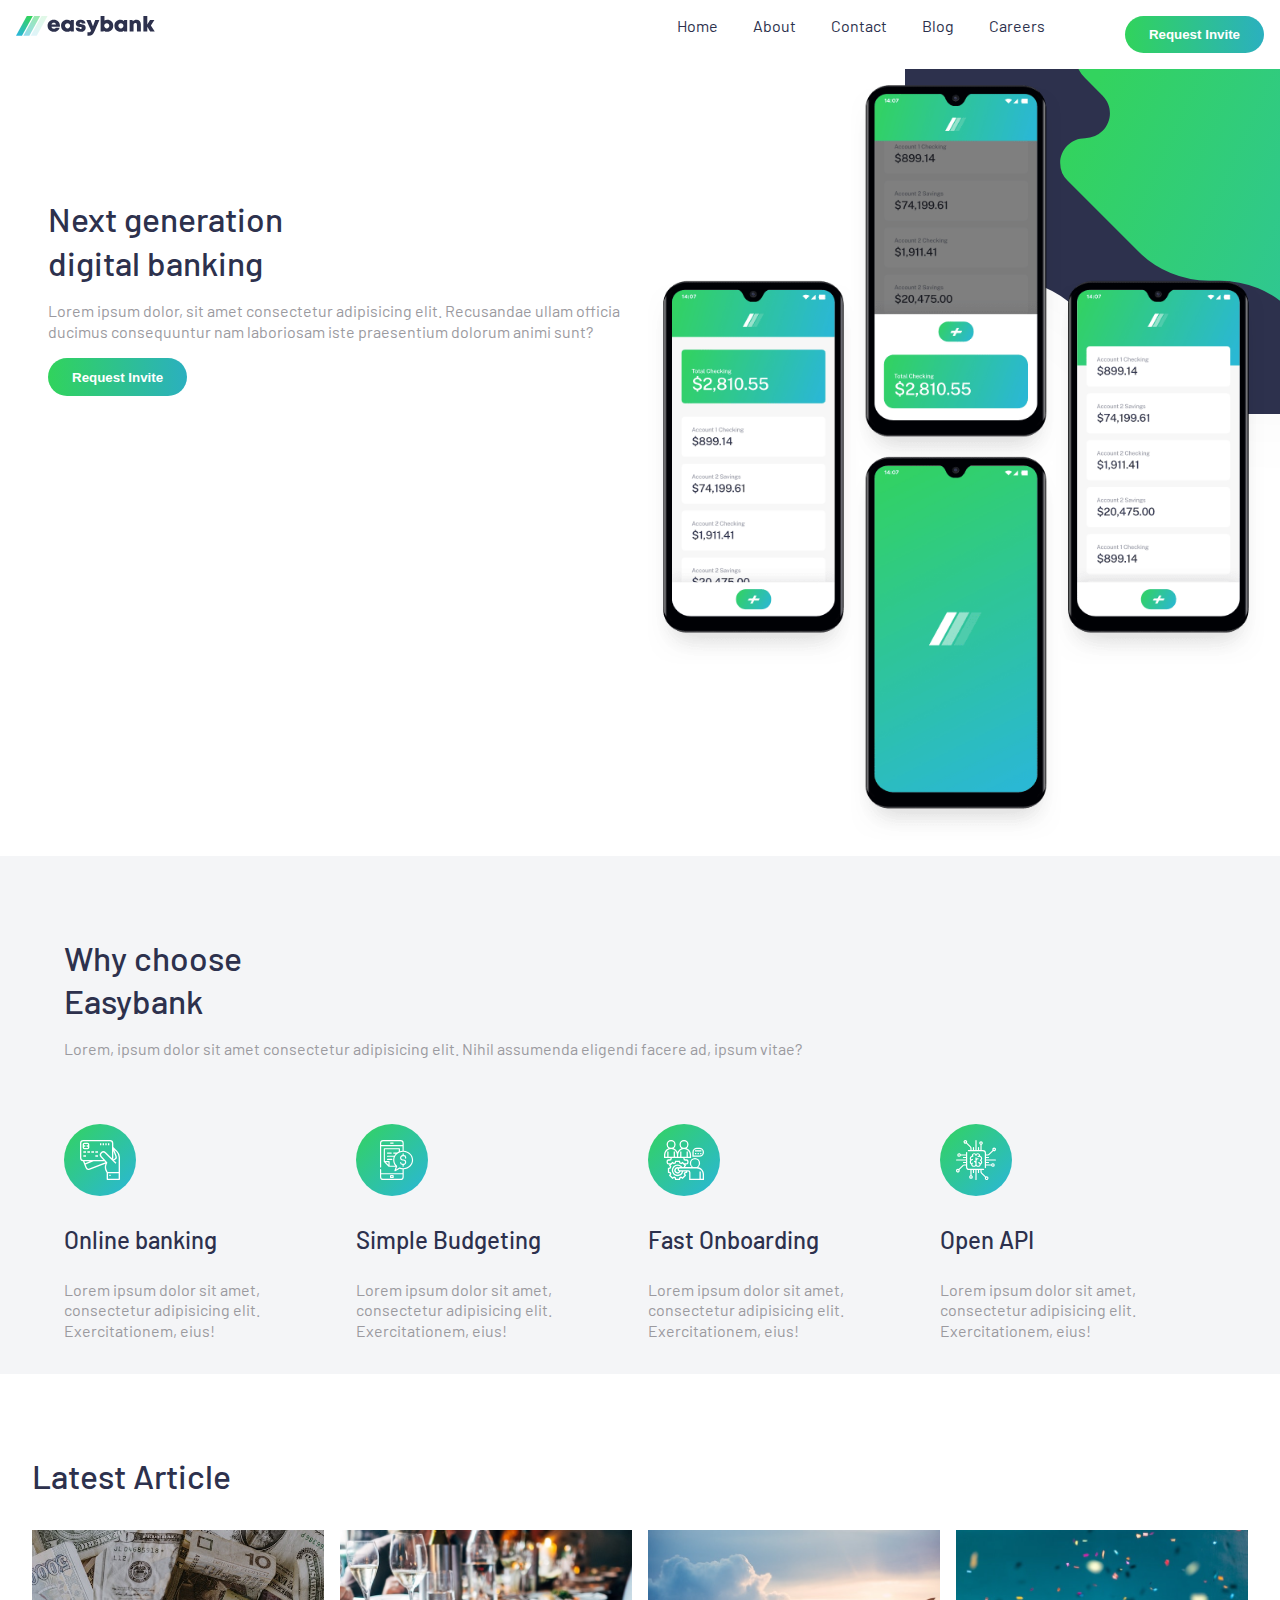
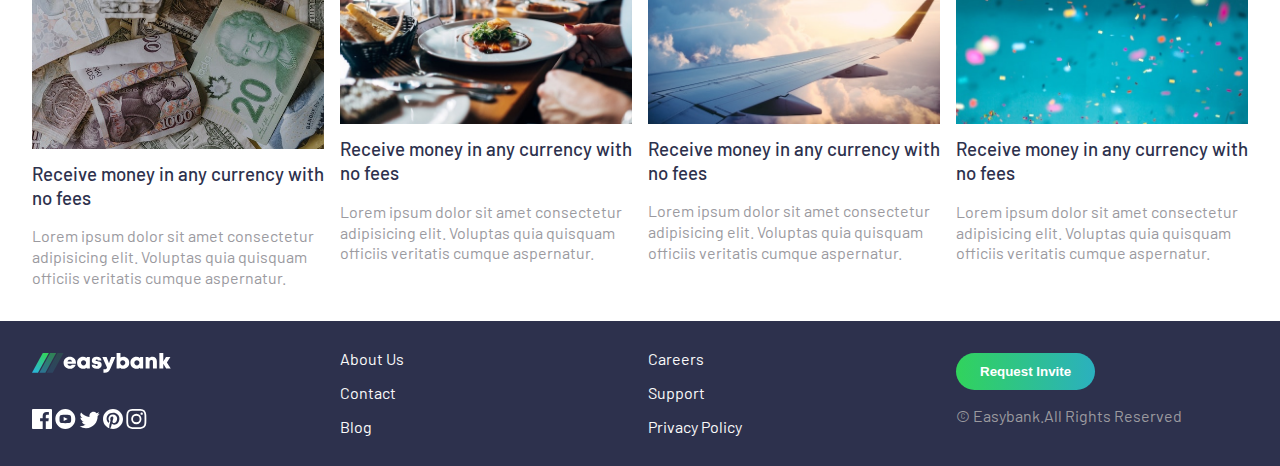
<file: index.html>
<!DOCTYPE html>
<html lang="en">
<head>
    <meta charset="UTF-8">
    <meta http-equiv="X-UA-Compatible" content="IE=edge">
    <meta name="viewport" content="width=device-width, initial-scale=1.0">
    <title>Document</title>
    <link rel="stylesheet" href="sass/style.css">
    <link rel="stylesheet" href="https://pro.fontawesome.com/releases/v5.10.0/css/all.css" integrity="sha384-AYmEC3Yw5cVb3ZcuHtOA93w35dYTsvhLPVnYs9eStHfGJvOvKxVfELGroGkvsg+p" crossorigin="anonymous"/>

</head>
<body>
    <nav>

        <div class="nav collapsible collapsible--expanded">
            
             
                    <svg  xmlns="http://www.w3.org/2000/svg" width="139" height="20"><defs><linearGradient id="a" x1="72.195%" x2="17.503%" y1="0%" y2="100%"><stop offset="0%" stop-color="#33D35E"/><stop offset="100%" stop-color="#2AB6D9"/></linearGradient></defs><g fill="none" fill-rule="evenodd"><path fill="#2D314D" fill-rule="nonzero" d="M37.754 15.847c2.852 0 5.152-1.622 5.952-4.216h-3.897c-.376.665-1.14 1.066-2.055 1.066-1.237 0-2.065-.674-2.32-1.978h8.44c.051-.352.081-.694.081-1.037 0-3.335-2.537-5.95-6.201-5.95-3.568 0-6.175 2.564-6.175 6.049 0 3.473 2.628 6.066 6.175 6.066zm2.344-7.297h-4.596c.317-1.129 1.11-1.749 2.252-1.749 1.181 0 2 .613 2.344 1.75zm10.946 7.296c1.32 0 2.5-.434 3.43-1.188l.336.804h3.027V4.093h-2.919l-.4.88c-.94-.775-2.135-1.222-3.474-1.222-3.476 0-5.961 2.505-5.961 6.026 0 3.533 2.485 6.07 5.961 6.07zm.524-3.467c-1.467 0-2.545-1.108-2.545-2.593 0-1.475 1.069-2.583 2.545-2.583 1.466 0 2.544 1.108 2.544 2.583 0 1.485-1.078 2.593-2.544 2.593zm13.123 3.467c3.02 0 5.025-1.554 5.025-3.93 0-2.883-2.387-3.256-4.183-3.575-1.08-.193-1.95-.344-1.95-.99 0-.527.422-.838 1.05-.838.71 0 1.197.337 1.197 1.063h3.667c-.044-2.303-1.92-3.843-4.816-3.843-2.912 0-4.854 1.47-4.854 3.75 0 2.757 2.337 3.289 4.1 3.574 1.092.181 1.952.368 1.952 1.024 0 .587-.543.88-1.116.88-.742 0-1.32-.383-1.32-1.214h-3.77c.036 2.463 1.919 4.1 5.018 4.1zm8.1 3.858c2.936 0 4.344-1.257 5.877-4.736l4.764-10.863h-4.206l-2.249 6.263-2.412-6.263H70.31l4.698 10.43c-.53 1.414-.983 1.804-2.48 1.804H71.45v3.365h1.341zm18.504-3.858c3.5 0 5.973-2.515 5.973-6.048S94.796 3.75 91.295 3.75a5.332 5.332 0 00-2.825.784V0H84.6v15.474h2.897l.37-.844c.923.771 2.102 1.216 3.428 1.216zm-.523-3.467c-1.467 0-2.545-1.108-2.545-2.58 0-1.486 1.078-2.594 2.545-2.594 1.466 0 2.544 1.108 2.544 2.593 0 1.473-1.087 2.58-2.544 2.58zm13.598 3.467c1.32 0 2.5-.434 3.43-1.188l.336.804h3.027V4.093h-2.918l-.401.88c-.939-.775-2.135-1.222-3.474-1.222-3.476 0-5.96 2.505-5.96 6.026 0 3.533 2.484 6.07 5.96 6.07zm.524-3.467c-1.467 0-2.545-1.108-2.545-2.593 0-1.475 1.07-2.583 2.545-2.583 1.467 0 2.545 1.108 2.545 2.583 0 1.485-1.078 2.593-2.545 2.593zm12.653 3.095V9.403c0-1.447.702-2.3 1.923-2.3.986 0 1.483.657 1.483 1.98v6.39h3.915V8.543c0-2.897-1.733-4.773-4.373-4.773-1.47 0-2.733.565-3.58 1.508l-.537-1.172h-2.747v11.369h3.916zm13.748 0v-4.808l2.848 4.808h4.616l-3.902-5.95 3.543-5.419h-4.397l-2.708 4.454V0h-3.916v15.474h3.916z"/><g fill="url(#a)"><path d="M10.802 0L0 19.704h5.986L16.789 0z"/><path opacity=".5" d="M18.171 0L7.368 19.704h5.986L24.157 0z"/><path opacity=".15" d="M25.539 0L14.737 19.704h5.986L31.525 0z"/></g></g></svg>
                    <i  class="fas fa-bars menu"></i>
            
            <div class="container " id="collapsible__content">
                
                    <ul class="list__nav">
                        <li class="li">Home</li>
                        <li class="li">About</li>
                        <li class="li">Contact</li>
                        <li class="li">Blog</li>
                        <li class="li">Careers</li>
                    </ul>
                    <button class="btn">Request Invite</button>
            </div>
           
        </div>
        <div class="hero grid grid--cols-2">
       
            <img src="images/image-mockups.png" alt="" class="hero__img">
            <div class="hero__content">
                <h1 class="hero__heading">Next generation <br> digital banking</h1>
                <p class="hero__text">
                    Lorem ipsum dolor, sit amet consectetur adipisicing elit. Recusandae ullam officia ducimus consequuntur nam laboriosam iste praesentium dolorum animi sunt?
                </p>
                <button class="btn">Request Invite</button>
            </div>
        </div>
    </nav>
    <main>
        <div class="callout">
            <div class="callout__header">
                <h1 class="callout__heading">
                    Why choose <br> Easybank
                </h1>
                <p class="callout__text">
                    Lorem, ipsum dolor sit amet consectetur adipisicing elit. Nihil assumenda eligendi facere ad, ipsum vitae?
                </p>
            </div>
            <div class="callout__body grid grid--cols-4">
            <div class="callout__article">
                <img src="images/icon-online.svg" alt="" class="callout__img">
                <h2 class="title">Online banking</h2>
                <p class="callout_article-text">
                    Lorem ipsum dolor sit amet, consectetur adipisicing elit. Exercitationem, eius!
                </p>
            </div>
            <div class="callout__article">
                <img src="images/icon-budgeting.svg" alt="" class="callout__img">
                <h2 class="title">Simple Budgeting</h2>
                <p class="callout_article-text">
                    Lorem ipsum dolor sit amet, consectetur adipisicing elit. Exercitationem, eius!
                </p>
            </div>
            <div class="callout__article">
                <img src="images/icon-onboarding.svg" alt="" class="callout__img">
                <h2 class="title">Fast Onboarding</h2>
                <p class="callout_article-text">
                    Lorem ipsum dolor sit amet, consectetur adipisicing elit. Exercitationem, eius!
                </p>
            </div>
            <div class="callout__article">
                <img src="images/icon-api.svg" alt="" class="callout__img">
                <h2 class="title">Open API</h2>
                <p class="callout_article-text">
                    Lorem ipsum dolor sit amet, consectetur adipisicing elit. Exercitationem, eius!
                </p>
            </div>
            </div>
        </div>
        <!-- features -->
        <div class="features">
            <h1 class="features__heading">Latest Article</h1>
            <div class="features__body grid grid--cols-4">
                <div class="features__article">
                    <img src="images/image-currency.jpg" alt="" class="features__img">
                    <h3 class="article__title">Receive money in any currency with no fees</h3>
                    <p class="features__text">
                        Lorem ipsum dolor sit amet consectetur adipisicing elit. Voluptas quia quisquam officiis veritatis cumque aspernatur.
                    </p>
                </div>
                <div class="features__article">
                    <img src="images/image-restaurant.jpg" alt="" class="features__img">
                    <h3 class="article__title">Receive money in any currency with no fees</h3>
                    <p class="features__text">
                        Lorem ipsum dolor sit amet consectetur adipisicing elit. Voluptas quia quisquam officiis veritatis cumque aspernatur.
                    </p>
                </div>
                <div class="features__article">
                    <img src="images/image-plane.jpg" alt="" class="features__img">
                    <h3 class="article__title">Receive money in any currency with no fees</h3>
                    <p class="features__text">
                        Lorem ipsum dolor sit amet consectetur adipisicing elit. Voluptas quia quisquam officiis veritatis cumque aspernatur.
                    </p>
                </div>
                <div class="features__article">
                    <img src="images/image-confetti.jpg" alt="" class="features__img">
                    <h3 class="article__title">Receive money in any currency with no fees</h3>
                    <p class="features__text">
                        Lorem ipsum dolor sit amet consectetur adipisicing elit. Voluptas quia quisquam officiis veritatis cumque aspernatur.
                    </p>
                </div>
            </div>
        </div>
    </main>
    <footer>
        <div class="footer grid grid--cols-4">
            <div class="footer__media">
            <svg class="footer__logo" xmlns="http://www.w3.org/2000/svg" width="139" height="20"><defs><linearGradient id="a" x1="72.195%" x2="17.503%" y1="0%" y2="100%"><stop offset="0%" stop-color="#33D35E"/><stop offset="100%" stop-color="#2AB6D9"/></linearGradient></defs><g fill="none" fill-rule="evenodd"><path fill="#fff" fill-rule="nonzero" d="M37.754 15.847c2.852 0 5.152-1.622 5.952-4.216h-3.897c-.376.665-1.14 1.066-2.055 1.066-1.237 0-2.065-.674-2.32-1.978h8.44c.051-.352.081-.694.081-1.037 0-3.335-2.537-5.95-6.201-5.95-3.568 0-6.175 2.564-6.175 6.049 0 3.473 2.628 6.066 6.175 6.066zm2.344-7.297h-4.596c.317-1.129 1.11-1.749 2.252-1.749 1.181 0 2 .613 2.344 1.75zm10.946 7.296c1.32 0 2.5-.434 3.43-1.188l.336.804h3.027V4.093h-2.919l-.4.88c-.94-.775-2.135-1.222-3.474-1.222-3.476 0-5.961 2.505-5.961 6.026 0 3.533 2.485 6.07 5.961 6.07zm.524-3.467c-1.467 0-2.545-1.108-2.545-2.593 0-1.475 1.069-2.583 2.545-2.583 1.466 0 2.544 1.108 2.544 2.583 0 1.485-1.078 2.593-2.544 2.593zm13.123 3.467c3.02 0 5.025-1.554 5.025-3.93 0-2.883-2.387-3.256-4.183-3.575-1.08-.193-1.95-.344-1.95-.99 0-.527.422-.838 1.05-.838.71 0 1.197.337 1.197 1.063h3.667c-.044-2.303-1.92-3.843-4.816-3.843-2.912 0-4.854 1.47-4.854 3.75 0 2.757 2.337 3.289 4.1 3.574 1.092.181 1.952.368 1.952 1.024 0 .587-.543.88-1.116.88-.742 0-1.32-.383-1.32-1.214h-3.77c.036 2.463 1.919 4.1 5.018 4.1zm8.1 3.858c2.936 0 4.344-1.257 5.877-4.736l4.764-10.863h-4.206l-2.249 6.263-2.412-6.263H70.31l4.698 10.43c-.53 1.414-.983 1.804-2.48 1.804H71.45v3.365h1.341zm18.504-3.858c3.5 0 5.973-2.515 5.973-6.048S94.796 3.75 91.295 3.75a5.332 5.332 0 00-2.825.784V0H84.6v15.474h2.897l.37-.844c.923.771 2.102 1.216 3.428 1.216zm-.523-3.467c-1.467 0-2.545-1.108-2.545-2.58 0-1.486 1.078-2.594 2.545-2.594 1.466 0 2.544 1.108 2.544 2.593 0 1.473-1.087 2.58-2.544 2.58zm13.598 3.467c1.32 0 2.5-.434 3.43-1.188l.336.804h3.027V4.093h-2.918l-.401.88c-.939-.775-2.135-1.222-3.474-1.222-3.476 0-5.96 2.505-5.96 6.026 0 3.533 2.484 6.07 5.96 6.07zm.524-3.467c-1.467 0-2.545-1.108-2.545-2.593 0-1.475 1.07-2.583 2.545-2.583 1.467 0 2.545 1.108 2.545 2.583 0 1.485-1.078 2.593-2.545 2.593zm12.653 3.095V9.403c0-1.447.702-2.3 1.923-2.3.986 0 1.483.657 1.483 1.98v6.39h3.915V8.543c0-2.897-1.733-4.773-4.373-4.773-1.47 0-2.733.565-3.58 1.508l-.537-1.172h-2.747v11.369h3.916zm13.748 0v-4.808l2.848 4.808h4.616l-3.902-5.95 3.543-5.419h-4.397l-2.708 4.454V0h-3.916v15.474h3.916z"/><g fill="url(#a)"><path d="M10.802 0L0 19.704h5.986L16.789 0z"/><path opacity=".5" d="M18.171 0L7.368 19.704h5.986L24.157 0z"/><path opacity=".15" d="M25.539 0L14.737 19.704h5.986L31.525 0z"/></g></g></svg>
             <div class="media">
                <svg xmlns="http://www.w3.org/2000/svg" width="20" height="20"><path fill="#FFF" d="M18.896 0H1.104C.494 0 0 .494 0 1.104v17.793C0 19.506.494 20 1.104 20h9.58v-7.745H8.076V9.237h2.606V7.01c0-2.583 1.578-3.99 3.883-3.99 1.104 0 2.052.082 2.329.119v2.7h-1.598c-1.254 0-1.496.597-1.496 1.47v1.928h2.989l-.39 3.018h-2.6V20h5.098c.608 0 1.102-.494 1.102-1.104V1.104C20 .494 19.506 0 18.896 0z"/></svg>
                <svg xmlns="http://www.w3.org/2000/svg" width="21" height="20"><path fill="#FFF" d="M10.333 0c-5.522 0-10 4.478-10 10 0 5.523 4.478 10 10 10 5.523 0 10-4.477 10-10 0-5.522-4.477-10-10-10zm3.701 14.077c-1.752.12-5.653.12-7.402 0C4.735 13.947 4.514 13.018 4.5 10c.014-3.024.237-3.947 2.132-4.077 1.749-.12 5.651-.12 7.402 0 1.898.13 2.118 1.059 2.133 4.077-.015 3.024-.238 3.947-2.133 4.077zM8.667 8.048l4.097 1.949-4.097 1.955V8.048z"/></svg>
                <svg xmlns="http://www.w3.org/2000/svg" width="21" height="18"><path fill="#FFF" d="M20.667 2.797a8.192 8.192 0 01-2.357.646 4.11 4.11 0 001.804-2.27 8.22 8.22 0 01-2.606.996A4.096 4.096 0 0014.513.873c-2.649 0-4.595 2.472-3.997 5.038a11.648 11.648 0 01-8.457-4.287 4.109 4.109 0 001.27 5.478A4.086 4.086 0 011.47 6.59c-.045 1.901 1.317 3.68 3.29 4.075a4.113 4.113 0 01-1.853.07 4.106 4.106 0 003.834 2.85 8.25 8.25 0 01-6.075 1.7 11.616 11.616 0 006.29 1.843c7.618 0 11.922-6.434 11.662-12.205a8.354 8.354 0 002.048-2.124z"/></svg>
                <svg xmlns="http://www.w3.org/2000/svg" width="20" height="20"><path fill="#FFF" d="M10 0C4.478 0 0 4.477 0 10c0 4.237 2.636 7.855 6.356 9.312-.088-.791-.167-2.005.035-2.868.182-.78 1.172-4.97 1.172-4.97s-.299-.6-.299-1.486c0-1.39.806-2.428 1.81-2.428.852 0 1.264.64 1.264 1.408 0 .858-.545 2.14-.828 3.33-.236.995.5 1.807 1.48 1.807 1.778 0 3.144-1.874 3.144-4.58 0-2.393-1.72-4.068-4.177-4.068-2.845 0-4.515 2.135-4.515 4.34 0 .859.331 1.781.745 2.281a.3.3 0 01.069.288l-.278 1.133c-.044.183-.145.223-.335.134-1.249-.581-2.03-2.407-2.03-3.874 0-3.154 2.292-6.052 6.608-6.052 3.469 0 6.165 2.473 6.165 5.776 0 3.447-2.173 6.22-5.19 6.22-1.013 0-1.965-.525-2.291-1.148l-.623 2.378c-.226.869-.835 1.958-1.244 2.621.937.29 1.931.446 2.962.446 5.522 0 10-4.477 10-10S15.522 0 10 0z"/></svg>
                <svg xmlns="http://www.w3.org/2000/svg" width="21" height="20"><path fill="#FFF" d="M10.333 1.802c2.67 0 2.987.01 4.042.059 2.71.123 3.976 1.409 4.1 4.099.048 1.054.057 1.37.057 4.04 0 2.672-.01 2.988-.058 4.042-.124 2.687-1.386 3.975-4.099 4.099-1.055.048-1.37.058-4.042.058-2.67 0-2.986-.01-4.04-.058-2.717-.124-3.976-1.416-4.1-4.1-.048-1.054-.058-1.37-.058-4.041 0-2.67.01-2.986.058-4.04.124-2.69 1.387-3.977 4.1-4.1 1.054-.048 1.37-.058 4.04-.058zm0-1.802C7.618 0 7.278.012 6.211.06 2.579.227.56 2.242.394 5.877.345 6.944.334 7.284.334 10s.011 3.057.06 4.123c.166 3.632 2.181 5.65 5.816 5.817 1.068.048 1.408.06 4.123.06 2.716 0 3.057-.012 4.124-.06 3.628-.167 5.651-2.182 5.816-5.817.049-1.066.06-1.407.06-4.123s-.011-3.056-.06-4.122C20.11 2.249 18.093.228 14.458.06 13.39.01 13.049 0 10.333 0zm0 4.865a5.135 5.135 0 100 10.27 5.135 5.135 0 000-10.27zm0 8.468a3.333 3.333 0 110-6.666 3.333 3.333 0 010 6.666zm5.339-9.87a1.2 1.2 0 10-.001 2.4 1.2 1.2 0 000-2.4z"/></svg>
            </div> 
            </div>
            <div class="footer__list">
                <ul>
                    <li>About Us</li>
                    <li>Contact</li>
                    <li>Blog</li>
                </ul>
            </div>
            <div class="footer__list">
                <ul>
                    <li>Careers</li>
                    <li>Support</li>
                    <li>Privacy Policy</li>
                </ul>
            </div>
            <div class="footer__btn">
                <button class="btn">Request Invite</button>
                <p> &copy; Easybank.All Rights Reserved </p>
            </div>
        
            
        </div>
    </footer>
      <script src="index.js"></script>
</body>
</html>
</file>
<file: sass/style.css>
@import url("https://fonts.googleapis.com/css2?family=Barlow:wght@500;600&family=Fraunces:wght@700;900&display=swap");
* {
  margin: 0;
  padding: 0;
  -webkit-box-sizing: border-box;
          box-sizing: border-box;
}

body {
  line-height: 1.3;
}

body {
  font-family: "Barlow", sans-serif;
  cursor: pointer;
}

.btn {
  background: -webkit-gradient(linear, left top, right top, from(#31d35c), to(#2bb0bf));
  background: linear-gradient(to right, #31d35c, #2bb0bf);
  padding: 0.7rem 1.5rem;
  color: white;
  border-radius: 30px;
  border: 0;
  font-weight: bold;
  -webkit-transition: 1s;
  transition: 1s;
  cursor: pointer;
}

.btn:hover {
  background: #81dfc6;
}

@media (min-width: 768px) {
  .grid {
    display: -ms-grid;
    display: grid;
    -webkit-column-gap: 1rem;
            column-gap: 1rem;
  }
  .grid--cols-2 {
    -ms-grid-columns: 1fr 1fr;
        grid-template-columns: 1fr 1fr;
  }
  .grid--cols-4 {
    -ms-grid-columns: 1fr 1fr 1fr 1fr;
        grid-template-columns: 1fr 1fr 1fr 1fr;
  }
}

.hero {
  padding: 1rem;
  background-color: #fafafa;
  text-align: center;
  background: url(../images/bg-intro-mobile.svg) no-repeat;
  background-position: 100% 0;
}

@media (min-width: 768px) {
  .hero {
    text-align: left;
  }
}

.hero__img {
  width: 100%;
  -ms-grid-row: 1;
  -ms-grid-column: 2;
  -ms-grid-column-span: 1;
  grid-area: 1/2/1/3;
}

.hero__content {
  margin-top: 2rem;
}

.hero__content p {
  margin-block: 1rem;
}

@media (min-width: 768px) {
  .hero__content {
    margin: 7rem 0 0 2rem;
    text-align: left;
  }
}

h1,
h2,
h3,
h4 {
  color: #2d314d;
  font-weight: 500;
}

h1 {
  font-size: 2.3rem;
}

@media (min-width: 768px) {
  h1 {
    font-size: 2.1rem;
  }
}

p {
  color: #9b9a9f;
  font-weight: 400;
  font-size: 1.1rem;
  margin-block: 1rem;
}

@media (min-width: 768px) {
  p {
    font-size: 1rem;
  }
}

.callout {
  background-color: #f4f5f7;
  text-align: center;
  padding: 1rem;
}

@media (min-width: 768px) {
  .callout {
    text-align: left;
  }
}

@media (min-width: 768px) {
  .callout {
    text-align: left;
    padding-inline: 4rem;
  }
}

.callout__header {
  margin-block: 2rem;
}

@media (min-width: 768px) {
  .callout__header {
    margin-block: 4rem;
  }
}

.callout h2 {
  margin-block: 1.5rem;
}

.features {
  margin-top: 4rem;
  padding: 1rem;
  text-align: center;
}

@media (min-width: 768px) {
  .features {
    text-align: left;
  }
}

.features h1 {
  margin-bottom: 2rem;
}

.features img {
  width: 100%;
}

.features h3 {
  margin-top: 0.5rem;
}

@media (min-width: 768px) {
  .features {
    padding-inline: 2rem;
  }
}

.footer {
  background-color: #2d314d;
  padding: 1rem;
  text-align: center;
}

@media (min-width: 768px) {
  .footer {
    text-align: left;
  }
}

.footer .media {
  margin-block: 1rem;
}

@media (min-width: 768px) {
  .footer .media {
    margin-top: 2rem;
  }
}

.footer__list ul {
  list-style: none;
}

.footer__list ul li {
  color: #fafafa;
  margin-block: 0.8rem;
}

.footer .btn, .footer__logo {
  margin-top: 1rem;
}

@media (min-width: 768px) {
  .footer {
    padding-inline: 2rem;
  }
}

.nav {
  display: -webkit-box;
  display: -ms-flexbox;
  display: flex;
  padding: 1rem;
  -webkit-box-pack: justify;
      -ms-flex-pack: justify;
          justify-content: space-between;
  -ms-flex-wrap: wrap;
      flex-wrap: wrap;
  color: purple;
}

.nav .container {
  width: 100%;
  text-align: center;
}

@media (min-width: 768px) {
  .nav .container {
    text-align: left;
  }
}

@media (min-width: 768px) {
  .nav .container {
    display: -webkit-box;
    display: -ms-flexbox;
    display: flex;
  }
}

.nav .container ul {
  list-style: none;
}

.nav .container li {
  margin-block: 1rem;
  color: #2d314d;
}

@media (min-width: 768px) {
  .nav .container li {
    display: inline;
    margin-inline: 1rem;
  }
}

@media (min-width: 768px) {
  .nav {
    -ms-flex-wrap: nowrap;
        flex-wrap: nowrap;
  }
  .nav .menu {
    display: none;
  }
}

#collapsible__content {
  -webkit-box-pack: space-evenly;
      -ms-flex-pack: space-evenly;
          justify-content: space-evenly;
}

@media (min-width: 768px) {
  #collapsible__content {
    width: auto;
  }
}

.collapsible--expanded .container {
  max-height: 0;
  overflow: hidden;
}

@media (min-width: 768px) {
  .collapsible--expanded .container {
    max-height: 100vh;
  }
  .collapsible--expanded .container .btn {
    margin-left: 4rem;
    width: auto;
  }
}
/*# sourceMappingURL=style.css.map */
</file>
